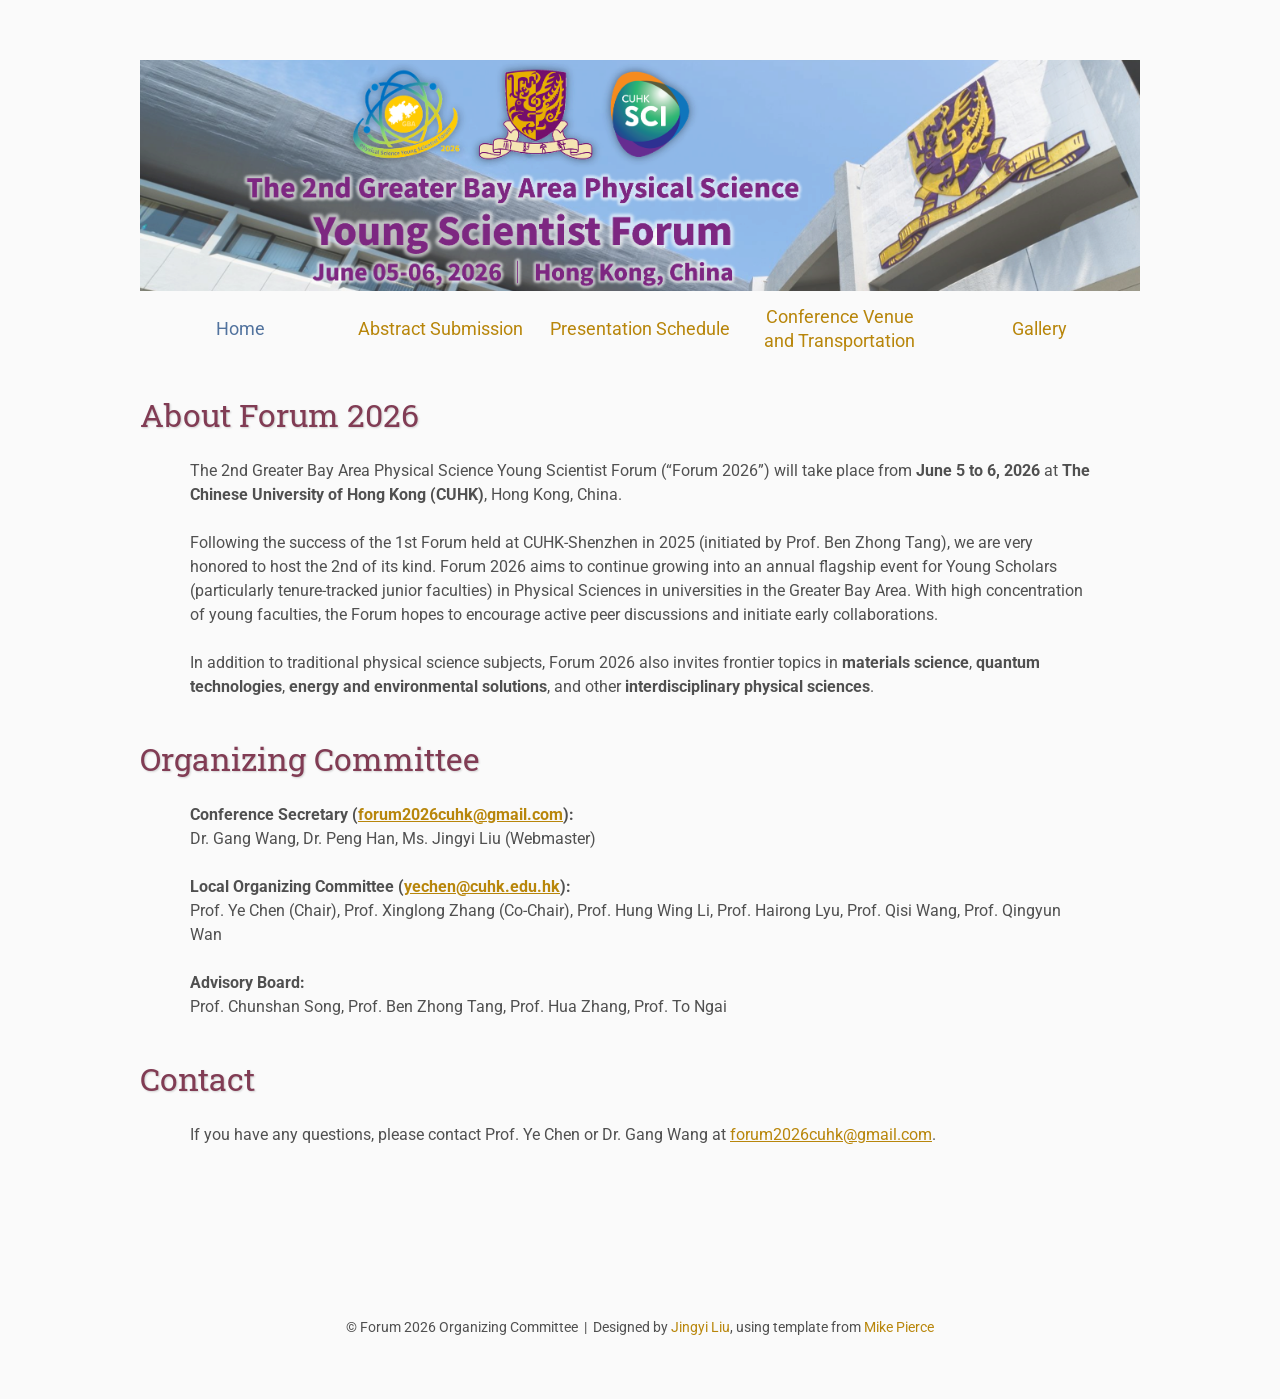
<file: index.html>
<!DOCTYPE html>
<html lang='en'>

<head>
    <base href=".">
    <link rel="shortcut icon" type="image/png" href="assets/favicon.png"/>
    <link rel="stylesheet" type="text/css" media="all" href="assets/main.css"/>
    <meta name="description" content="The 2nd Greater Bay Area Physical Science Young Scientist Forum, June 5-6, 2026, The Chinese University of Hong Kong">
    <meta name="resource-type" content="document">
    <meta name="distribution" content="global">
    <meta name="KeyWords" content="Forum 2026, Greater Bay Area, Physical Science, Young Scientist, CUHK, Hong Kong">
    <title>Forum 2026 &ndash; The 2nd Greater Bay Area Physical Science Young Scientist Forum</title>
</head>

<body>

    <div class="banner">
        <img src="assets/banner.png" alt="Forum 2026 Banner">
    </div>

    <table class="navigation">
        <tr>
            <td class="navigation">
                <a class="current" title="Conference Home Page" href=".">Home</a>
            </td>
            <td class="navigation">
                <a title="Abstract Submission" href="registration">Abstract Submission</a>
            </td>
            <td class="navigation">
                <a title="Presentation Schedule" href="program">Presentation Schedule</a>
            </td>
            <td class="navigation">
                <a title="Conference Venue and Transportation" href="directions">Conference Venue and Transportation</a>
            </td>
            <td class="navigation">
                <a title="Gallery" href="gallery">Gallery</a>
            </td>
        </tr>
    </table>

    <h2>About Forum 2026</h2>
    <p>
        The 2nd Greater Bay Area Physical Science Young Scientist Forum (&ldquo;Forum 2026&rdquo;) will take place from <strong>June 5 to 6, 2026</strong> at <strong>The Chinese University of Hong Kong (CUHK)</strong>, Hong Kong, China.
    </p>
    <p>
        Following the success of the 1st Forum held at CUHK-Shenzhen in 2025 (initiated by Prof. Ben Zhong Tang), we are very honored to host the 2nd of its kind. Forum 2026 aims to continue growing into an annual flagship event for Young Scholars (particularly tenure-tracked junior faculties) in Physical Sciences in universities in the Greater Bay Area. With high concentration of young faculties, the Forum hopes to encourage active peer discussions and initiate early collaborations.
    </p>
    <p>
        In addition to traditional physical science subjects, Forum 2026 also invites frontier topics in <strong>materials science</strong>, <strong>quantum technologies</strong>, <strong>energy and environmental solutions</strong>, and other <strong>interdisciplinary physical sciences</strong>.
    </p>

    <h2>Organizing Committee</h2>
    <p>
        <strong>Conference Secretary (<a href="mailto:forum2026cuhk@gmail.com">forum2026cuhk@gmail.com</a>):</strong><br>
        Dr. Gang Wang, Dr. Peng Han, Ms. Jingyi Liu (Webmaster)
    </p>
    <p>
        <strong>Local Organizing Committee (<a href="yechen@cuhk.edu.hk">yechen@cuhk.edu.hk</a>):</strong><br>
        Prof. Ye Chen (Chair), Prof. Xinglong Zhang (Co-Chair), Prof. Hung Wing Li, Prof. Hairong Lyu, Prof. Qisi Wang, Prof. Qingyun Wan
    </p>
    <p>
        <strong>Advisory Board:</strong><br>
        Prof. Chunshan Song, Prof. Ben Zhong Tang, Prof. Hua Zhang, Prof. To Ngai
    </p>

        <h2>Contact</h2>
    <p>
        If you have any questions, please contact Prof. Ye Chen or Dr. Gang Wang at
        <a href="mailto:forum2026cuhk@gmail.com">forum2026cuhk@gmail.com</a>.
    </p>


    <footer>
        &copy; Forum 2026 Organizing Committee
        &nbsp;|&nbsp; Designed by <a href="https://github.com/liu-jing-yi">Jingyi Liu</a>, using template from <a href="https://github.com/mikepierce">Mike Pierce</a>
    </footer>

</body>
</html>
</file>
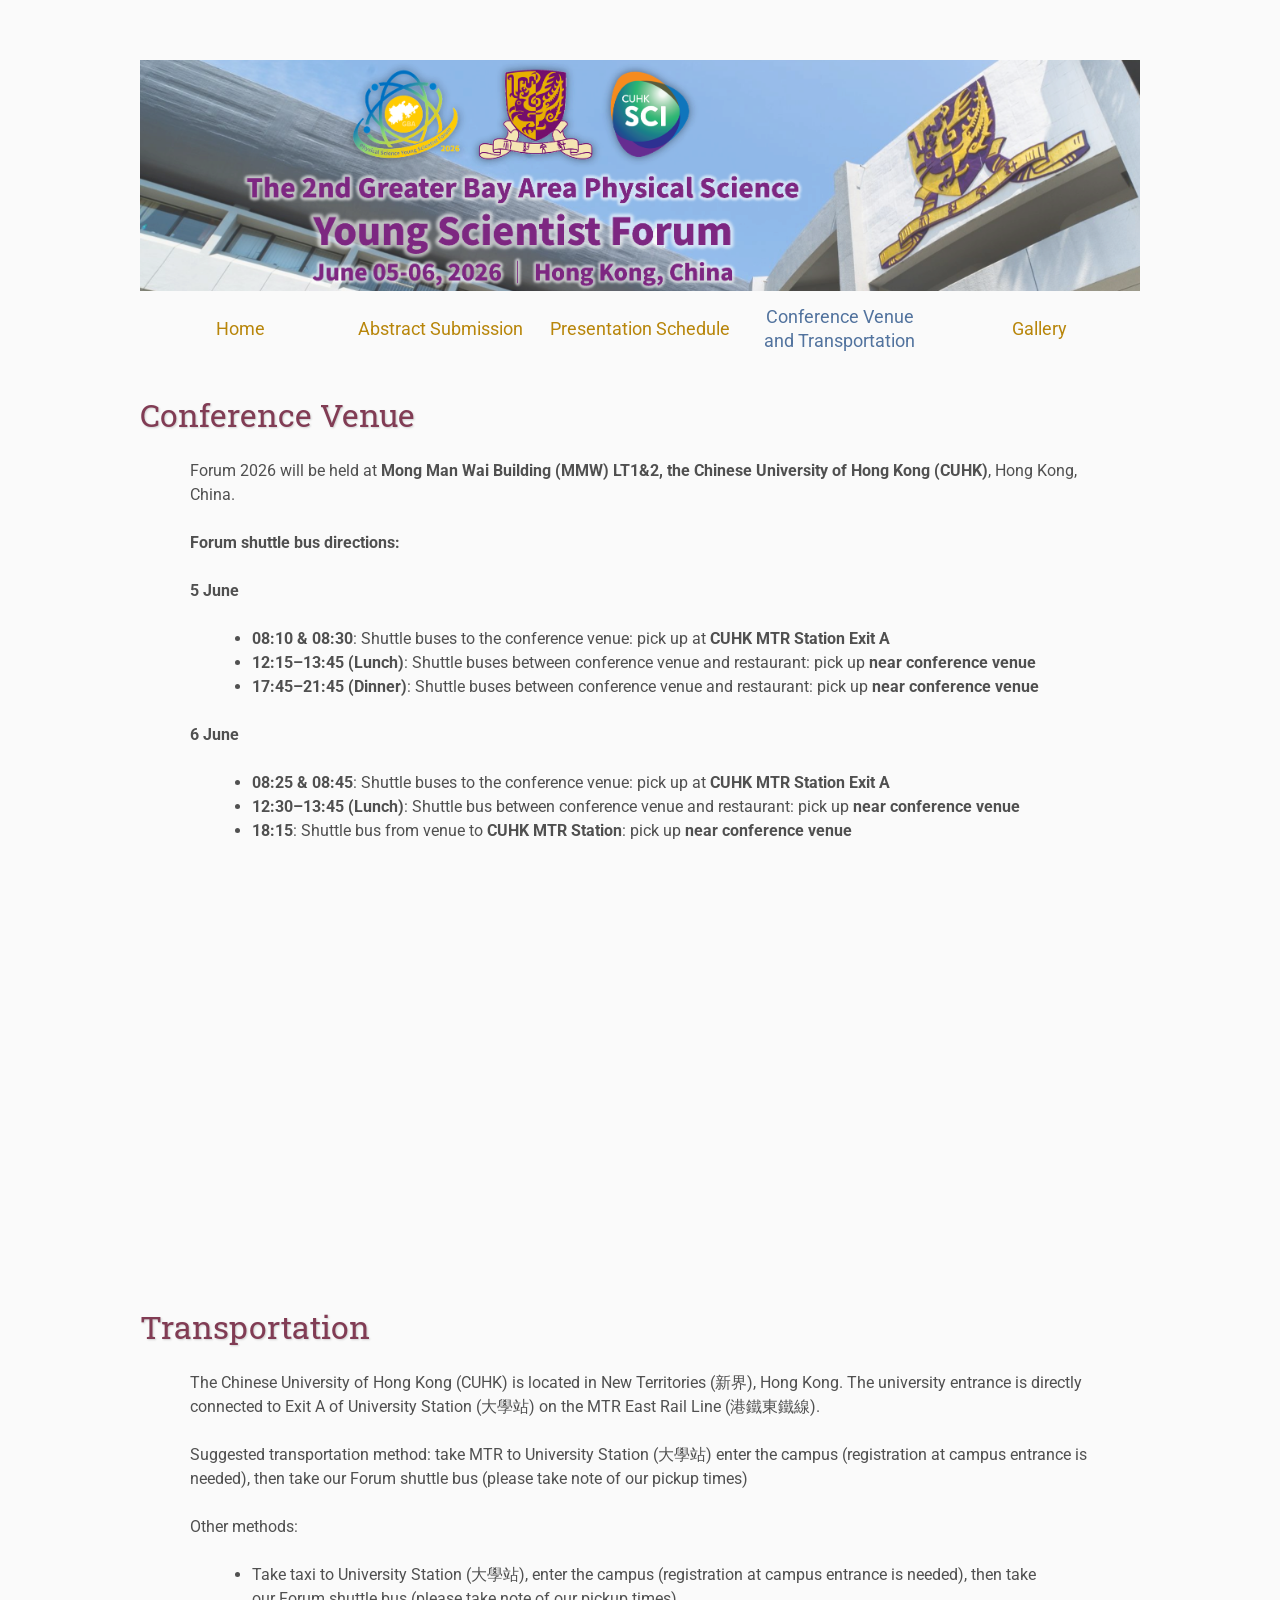
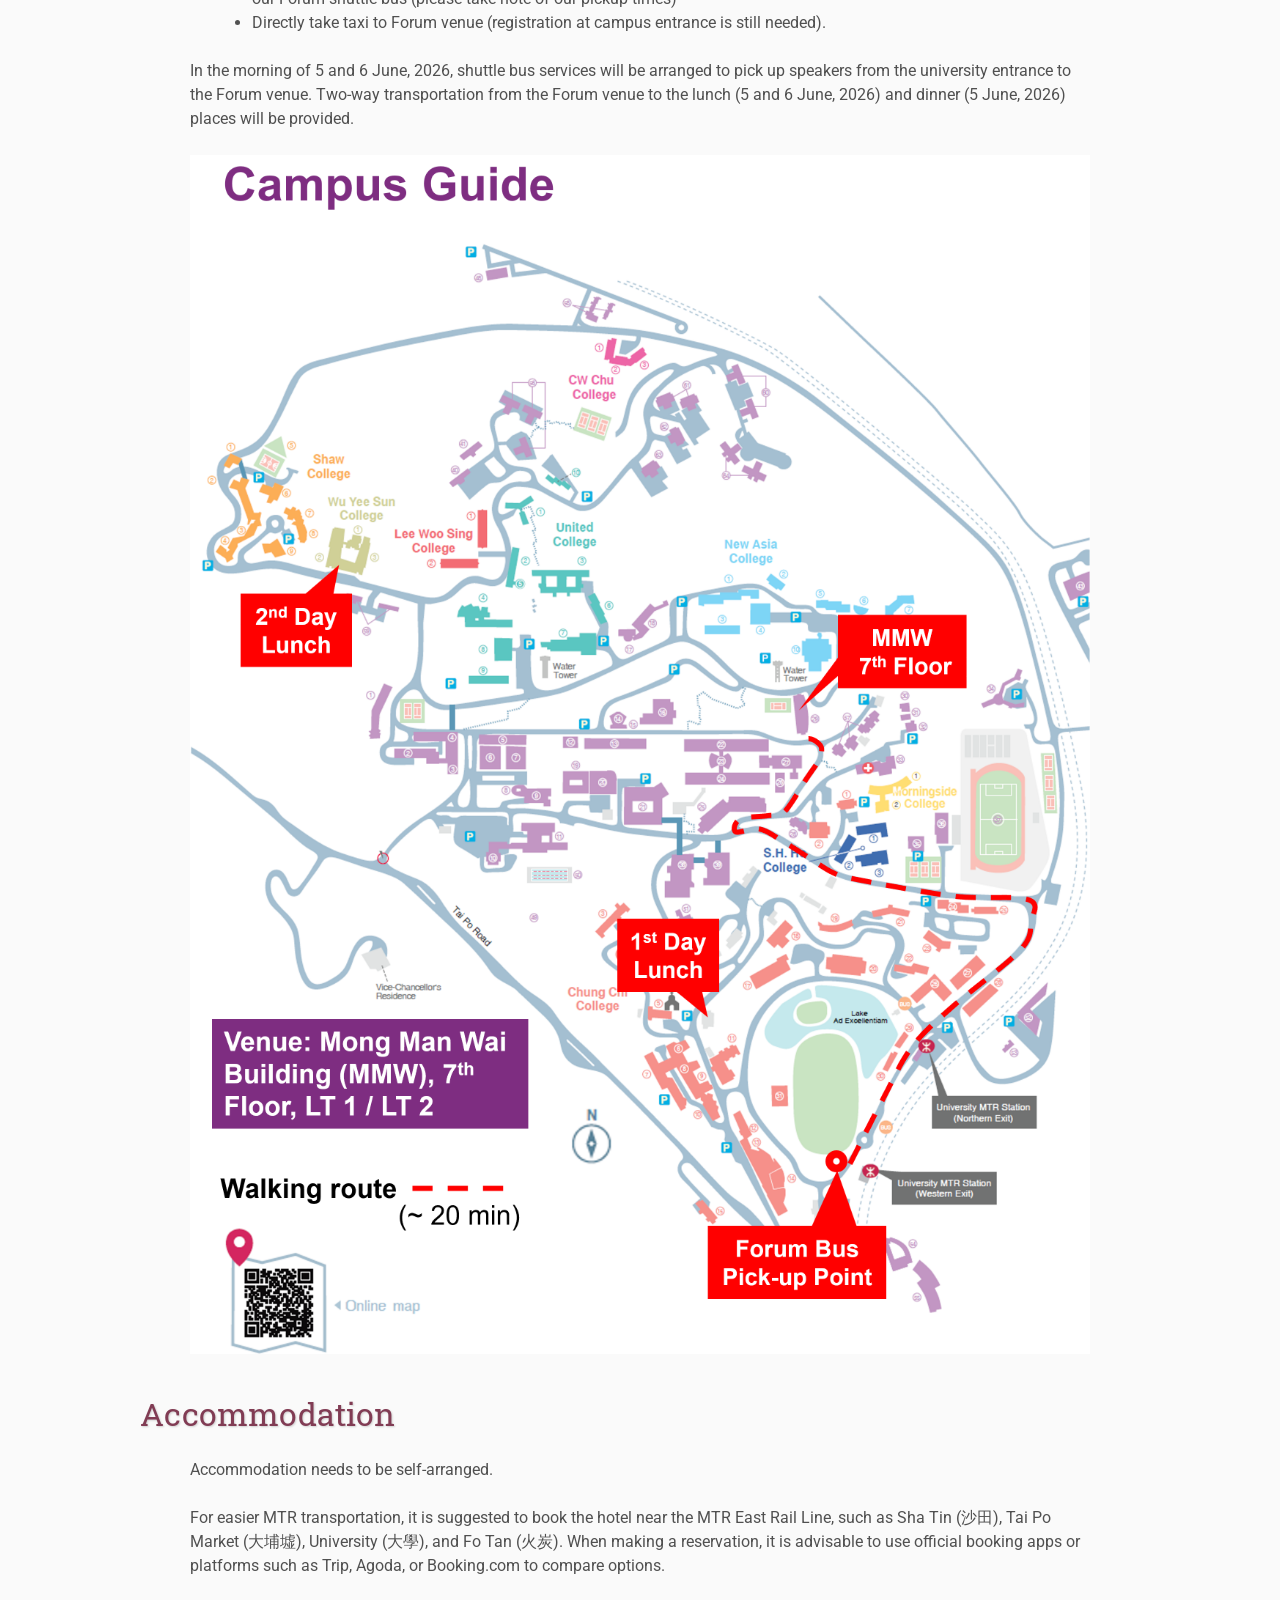
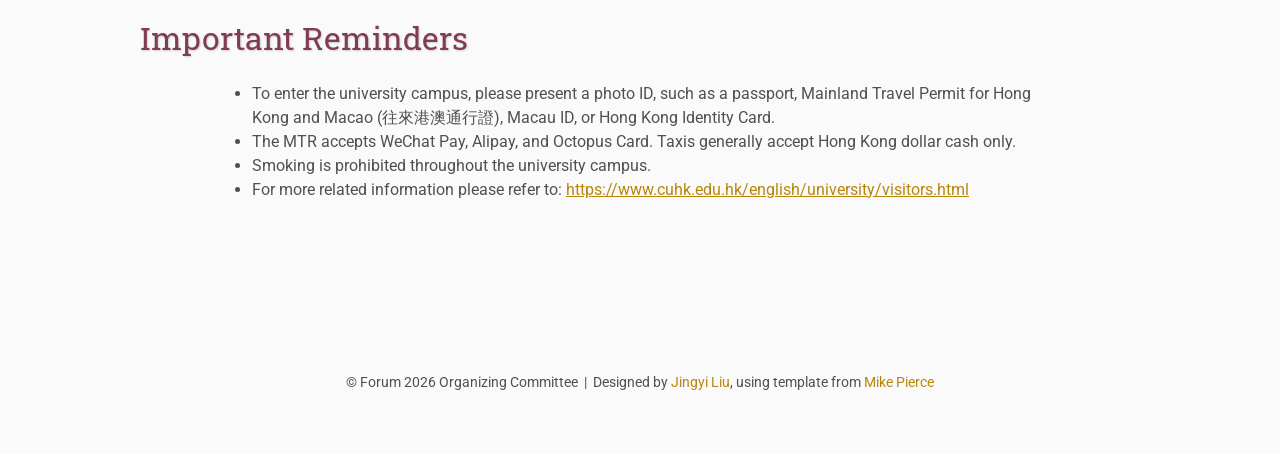
<file: directions/index.html>
<!DOCTYPE html>
<html lang='en'>

<head>
    <meta charset="UTF-8">
    <base href="..">
    <link rel="shortcut icon" type="image/png" href="assets/favicon.png"/>
    <link rel="stylesheet" type="text/css" media="all" href="assets/main.css"/>
    <meta name="description" content="Conference Venue and Transportation for the 2nd Greater Bay Area Physical Science Young Scientist Forum at CUHK">
    <meta name="resource-type" content="document">
    <meta name="distribution" content="global">
    <meta name="KeyWords" content="Forum 2026, Conference Venue and Transportation, CUHK, Hong Kong">
    <title>Conference Venue and Transportation | Forum 2026</title>
</head>

<body>

    <div class="banner">
        <img src="assets/banner.png" alt="Forum 2026 Banner">
    </div>

    <table class="navigation">
        <tr>
            <td class="navigation">
                <a title="Conference Home Page" href=".">Home</a>
            </td>
            <td class="navigation">
                <a title="Abstract Submission" href="registration">Abstract Submission</a>
            </td>
            <td class="navigation">
                <a title="Presentation Schedule" href="program">Presentation Schedule</a>
            </td>
            <td class="navigation">
                <a class="current" title="Conference Venue and Transportation" href="directions">Conference Venue and Transportation</a>
            </td>
            <td class="navigation">
                <a title="Gallery" href="gallery">Gallery</a>
            </td>
        </tr>
    </table>


    <h2>Conference Venue</h2>
    <p>
        Forum 2026 will be held at <strong>Mong Man Wai Building (MMW) LT1&2, the Chinese University of Hong Kong (CUHK)</strong>, Hong Kong, China.
    </p>
    <p><strong>Forum shuttle bus directions:</strong></p>
    <p><strong>5 June</strong></p>
    <ul class="browser-default">
        <li><strong>08:10 &amp; 08:30</strong>: Shuttle buses to the conference venue: pick up at <strong>CUHK MTR Station Exit A</strong></li>
        <li><strong>12:15–13:45 (Lunch)</strong>: Shuttle buses between conference venue and restaurant: pick up <strong>near conference venue</strong></li>
        <li><strong>17:45–21:45 (Dinner)</strong>: Shuttle buses between conference venue and restaurant: pick up <strong>near conference venue</strong></li>
    </ul>
    <p><strong>6 June</strong></p>
    <ul class="browser-default">
        <li><strong>08:25 &amp; 08:45</strong>: Shuttle buses to the conference venue: pick up at <strong>CUHK MTR Station Exit A</strong></li>
        <li><strong>12:30–13:45 (Lunch)</strong>: Shuttle bus between conference venue and restaurant: pick up <strong>near conference venue</strong></li>
        <li><strong>18:15</strong>: Shuttle bus from venue to <strong>CUHK MTR Station</strong>: pick up <strong>near conference venue</strong></li>
    </ul>

    <iframe class="directions" src="https://www.google.com/maps?q=Mong+Man+Wai+Building,+The+Chinese+University+of+Hong+Kong&output=embed"></iframe>

    <h2>Transportation</h2>
    <p>
        The Chinese University of Hong Kong (CUHK) is located in New Territories (新界), Hong Kong. The university entrance is directly connected to Exit A of University Station (大學站) on the MTR East Rail Line (港鐵東鐵線).
    </p>
    <p>
        Suggested transportation method: take MTR to University Station (大學站) enter the campus (registration at campus entrance is needed), then take our Forum shuttle bus (please take note of our pickup times)
    </p>
    <p>
        Other methods:
    </p>
    <ul class="browser-default">
        <li>Take taxi to University Station (大學站), enter the campus (registration at campus entrance is needed), then take our Forum shuttle bus (please take note of our pickup times)</li>
        <li>Directly take taxi to Forum venue (registration at campus entrance is still needed).</li>
    </ul>
    <p>
        In the morning of 5 and 6 June, 2026, shuttle bus services will be arranged to pick up speakers from the university entrance to the Forum venue. Two-way transportation from the Forum venue to the lunch (5 and 6 June, 2026) and dinner (5 June, 2026) places will be provided.
    </p>

    <img class="center" src="assets/map.png" alt="CUHK transportation map">

    <h2>Accommodation</h2>
    <p>
        Accommodation needs to be self-arranged.
    </p>
    <p>
        For easier MTR transportation, it is suggested to book the hotel near the MTR East Rail Line, such as Sha Tin (沙田), Tai Po Market (大埔墟), University (大學), and Fo Tan (火炭). When making a reservation, it is advisable to use official booking apps or platforms such as Trip, Agoda, or Booking.com to compare options.
    </p>

    <h2>Important Reminders</h2>
    <ul class="browser-default">
        <li>To enter the university campus, please present a photo ID, such as a passport, Mainland Travel Permit for Hong Kong and Macao (往來港澳通行證), Macau ID, or Hong Kong Identity Card.</li>
        <li>The MTR accepts WeChat Pay, Alipay, and Octopus Card. Taxis generally accept Hong Kong dollar cash only.</li>
        <li>Smoking is prohibited throughout the university campus.</li>
        <li>For more related information please refer to: <a href="https://www.cuhk.edu.hk/english/university/visitors.html">https://www.cuhk.edu.hk/english/university/visitors.html</a></li>
    </ul>

    <footer>
        &copy; Forum 2026 Organizing Committee
        &nbsp;|&nbsp; Designed by <a href="https://github.com/liu-jing-yi">Jingyi Liu</a>, using template from <a href="https://github.com/mikepierce">Mike Pierce</a>
    </footer>

</body>
</html>
</file>
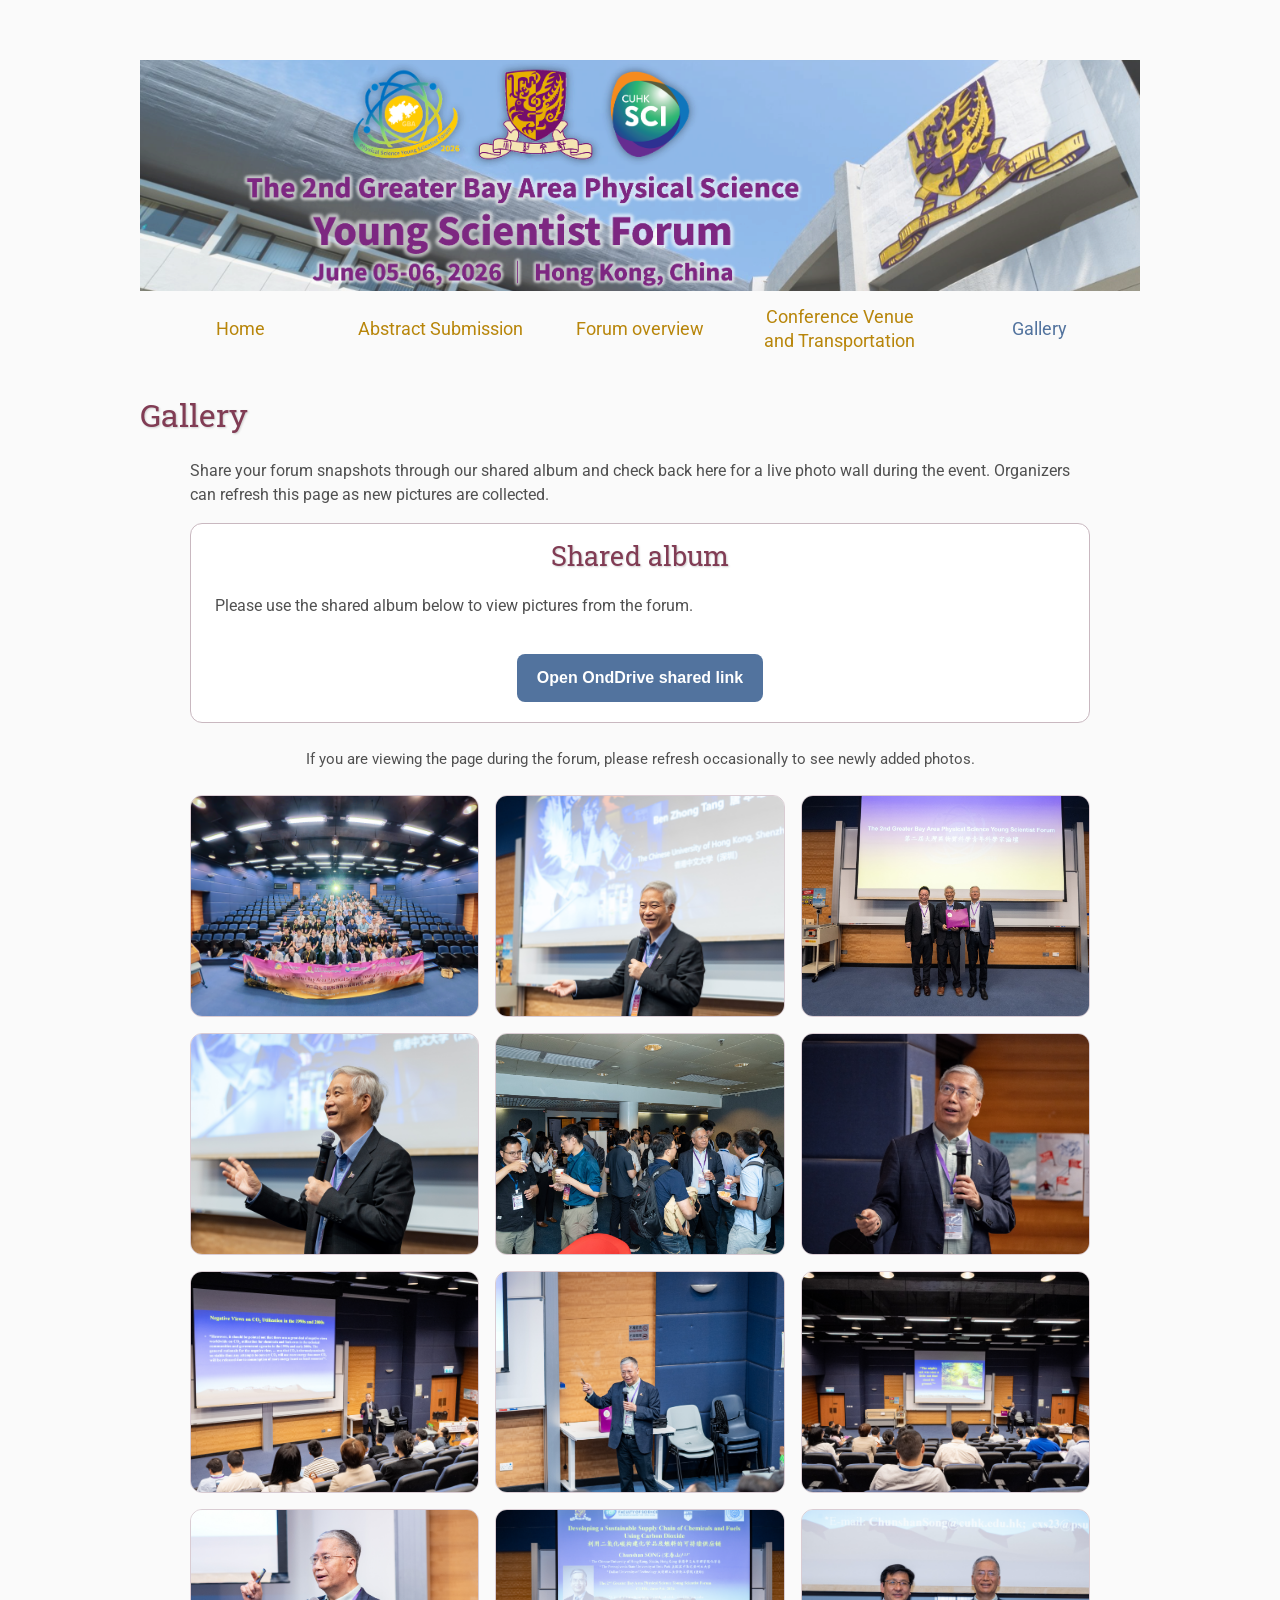
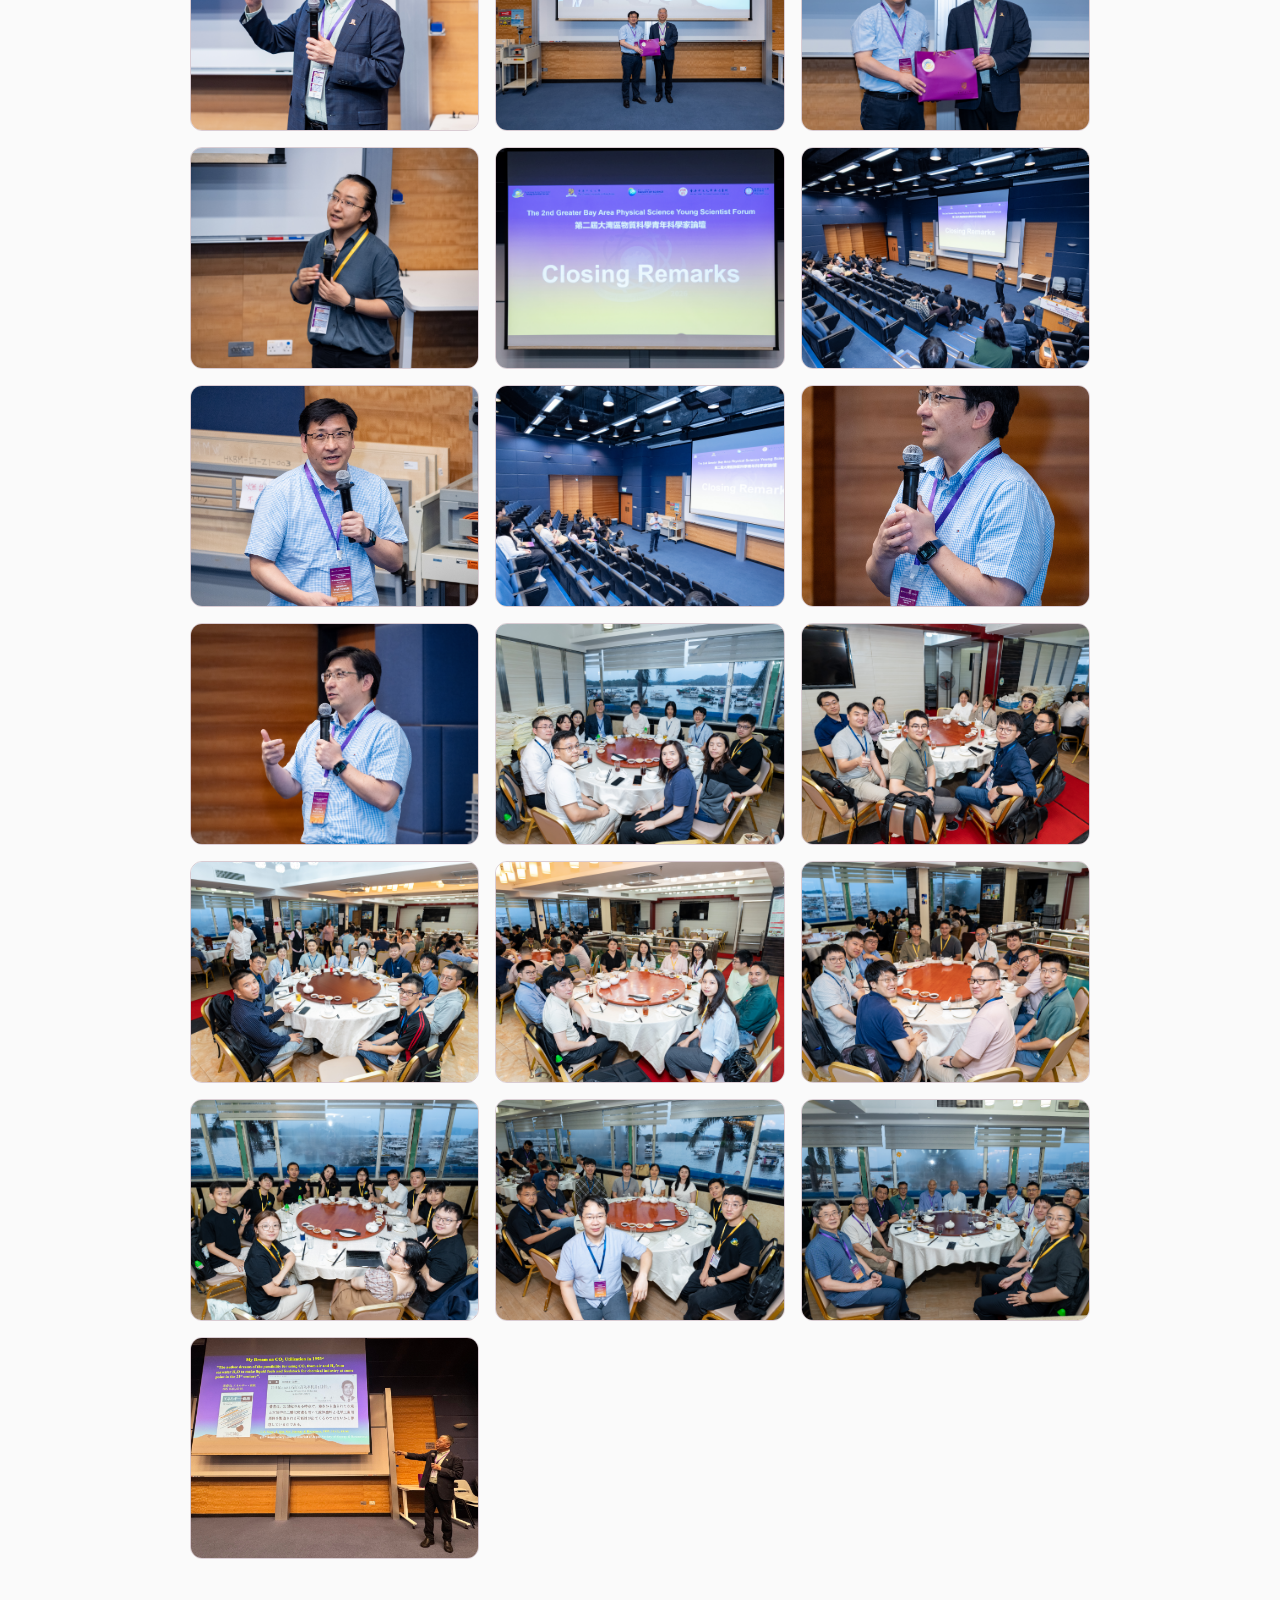
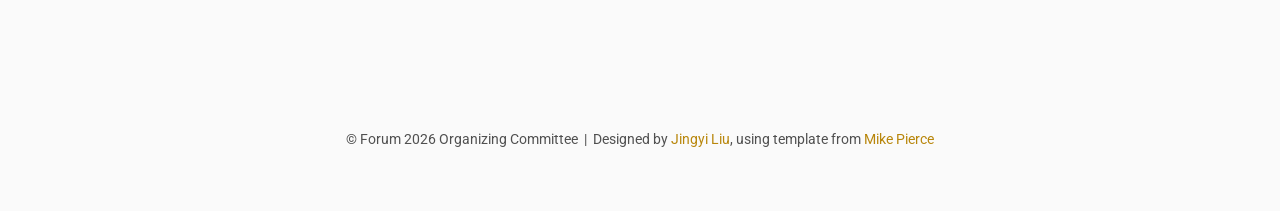
<file: gallery/index.html>
<!DOCTYPE html>
<html lang='en'>

<head>
    <base href="..">
    <link rel="shortcut icon" type="image/png" href="assets/favicon.png"/>
    <link rel="stylesheet" type="text/css" media="all" href="assets/main.css"/>
    <meta name="description" content="Gallery for the 2nd Greater Bay Area Physical Science Young Scientist Forum at CUHK">
    <meta name="resource-type" content="document">
    <meta name="distribution" content="global">
    <meta name="KeyWords" content="Forum 2026, Gallery, CUHK, Hong Kong">
    <title>Gallery | Forum 2026</title>
</head>

<body>

    <div class="banner">
        <img src="assets/banner.png" alt="Forum 2026 Banner">
    </div>

    <table class="navigation">
        <tr>
            <td class="navigation">
                <a title="Conference Home Page" href=".">Home</a>
            </td>
            <td class="navigation">
                <a title="Abstract Submission" href="registration">Abstract Submission</a>
            </td>
            <td class="navigation">
                <a title="Forum overview" href="program">Forum overview</a>
            </td>
            <td class="navigation">
                <a title="Conference Venue and Transportation" href="directions">Conference Venue and Transportation</a>
            </td>
            <td class="navigation">
                <a class="current" title="Gallery" href="gallery">Gallery</a>
            </td>
        </tr>
    </table>

    <h2>Gallery</h2>
    <p class="gallery-intro">
        Share your forum snapshots through our shared album and check back here for a live photo wall during the event.
        Organizers can refresh this page as new pictures are collected.
    </p>

    <div class="gallery-upload">
        <h3>Shared album</h3>
        <p>
            Please use the shared album below to view pictures from the forum.
        </p>
        <a class="gallery-upload-button" href="https://mycuhk-my.sharepoint.com/:f:/g/personal/1155246976_link_cuhk_edu_hk/IgBqdotZXtUrTL0ahVXyLSaCAQnW3FtI_lnoFcE4KHVn2ms?e=xUewuO" target="_blank" rel="noopener noreferrer">
            Open OndDrive shared link
        </a>
    </div>

    <p class="gallery-note">
        If you are viewing the page during the forum, please refresh occasionally to see newly added photos.
    </p>

    <div class="gallery-grid">
        <div class="gallery-card"><img src="assets/album/IMG_00779.JPG" alt="Forum snapshot"></div>
        <div class="gallery-card"><img src="assets/album/IMG_00091_1.JPG" alt="Forum snapshot"></div>
        <div class="gallery-card"><img src="assets/album/IMG_00092_3.JPG" alt="Forum snapshot"></div>
        <div class="gallery-card"><img src="assets/album/IMG_00094_2.JPG" alt="Forum snapshot"></div>
        <div class="gallery-card"><img src="assets/album/IMG_00015_1.JPG" alt="Forum snapshot"></div>
        <div class="gallery-card"><img src="assets/album/IMG_00022.JPG" alt="Forum snapshot"></div>
        <div class="gallery-card"><img src="assets/album/IMG_00036.JPG" alt="Forum snapshot"></div>
        <div class="gallery-card"><img src="assets/album/IMG_00038.JPG" alt="Forum snapshot"></div>
        <div class="gallery-card"><img src="assets/album/IMG_00039.JPG" alt="Forum snapshot"></div>
        <div class="gallery-card"><img src="assets/album/IMG_00043.JPG" alt="Forum snapshot"></div>
        <div class="gallery-card"><img src="assets/album/IMG_00091.JPG" alt="Forum snapshot"></div>
        <div class="gallery-card"><img src="assets/album/IMG_00092.JPG" alt="Forum snapshot"></div>
        <div class="gallery-card"><img src="assets/album/IMG_00592.JPG" alt="Forum snapshot"></div>
        <div class="gallery-card"><img src="assets/album/IMG_00595.JPG" alt="Forum snapshot"></div>
        <div class="gallery-card"><img src="assets/album/IMG_00597.JPG" alt="Forum snapshot"></div>
        <div class="gallery-card"><img src="assets/album/IMG_00599.JPG" alt="Forum snapshot"></div>
        <div class="gallery-card"><img src="assets/album/IMG_00600.JPG" alt="Forum snapshot"></div>
        <div class="gallery-card"><img src="assets/album/IMG_00601.JPG" alt="Forum snapshot"></div>
        <div class="gallery-card"><img src="assets/album/IMG_00602.JPG" alt="Forum snapshot"></div>
        <div class="gallery-card"><img src="assets/album/IMG_00765.JPG" alt="Forum snapshot"></div>
        <div class="gallery-card"><img src="assets/album/IMG_00767.JPG" alt="Forum snapshot"></div>
        <div class="gallery-card"><img src="assets/album/IMG_00769.JPG" alt="Forum snapshot"></div>
        <div class="gallery-card"><img src="assets/album/IMG_00771.JPG" alt="Forum snapshot"></div>
        <div class="gallery-card"><img src="assets/album/IMG_00773.JPG" alt="Forum snapshot"></div>
        <div class="gallery-card"><img src="assets/album/IMG_00774.JPG" alt="Forum snapshot"></div>
        <div class="gallery-card"><img src="assets/album/IMG_00776.JPG" alt="Forum snapshot"></div>
        <div class="gallery-card"><img src="assets/album/IMG_00777.JPG" alt="Forum snapshot"></div>
        <div class="gallery-card"><img src="assets/album/IMG_5204.jpg" alt="Forum snapshot"></div>
    </div>

    <footer>
        &copy; Forum 2026 Organizing Committee
        &nbsp;|&nbsp; Designed by <a href="https://github.com/liu-jing-yi">Jingyi Liu</a>, using template from <a href="https://github.com/mikepierce">Mike Pierce</a>
    </footer>

</body>
</html>
</file>
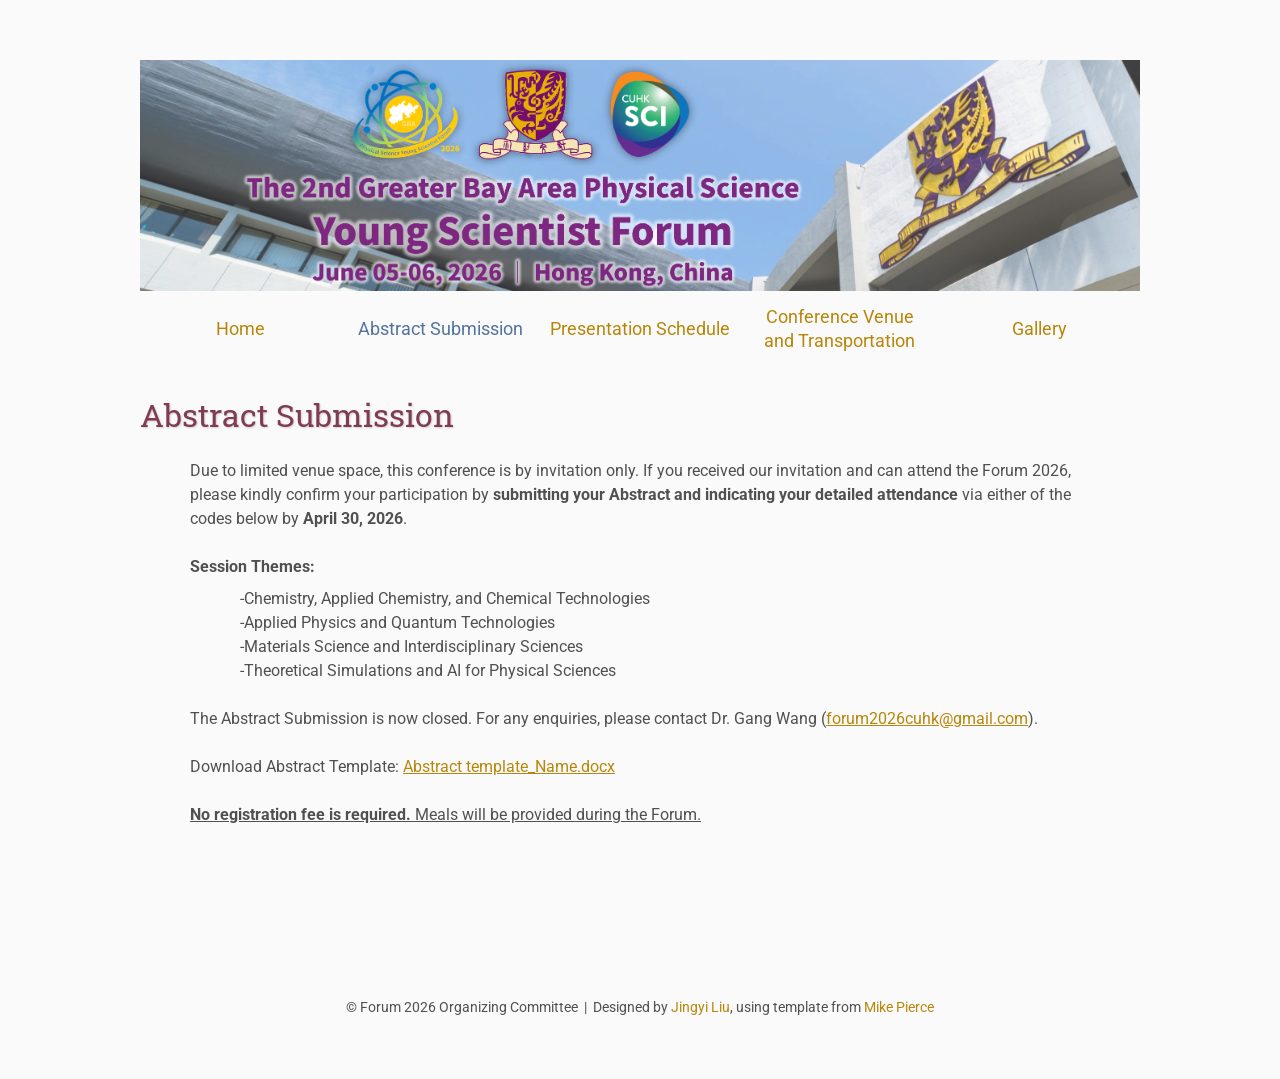
<file: registration/index.html>
<!DOCTYPE html>
<html lang='en'>

<head>
    <base href="..">
    <link rel="shortcut icon" type="image/png" href="assets/favicon.png"/>
    <link rel="stylesheet" type="text/css" media="all" href="assets/main.css"/>
    <meta name="description" content="Abstract Submission for the 2nd Greater Bay Area Physical Science Young Scientist Forum">
    <meta name="resource-type" content="document">
    <meta name="distribution" content="global">
    <meta name="KeyWords" content="Forum 2026, Abstract Submission, Greater Bay Area, Physical Science">
    <title>Abstract Submission | Forum 2026</title>
</head>

<body>

    <div class="banner">
        <img src="assets/banner.png" alt="Forum 2026 Banner">
    </div>

    <table class="navigation">
        <tr>
            <td class="navigation">
                <a title="Conference Home Page" href=".">Home</a>
            </td>
            <td class="navigation">
                <a class="current" title="Abstract Submission" href="registration">Abstract Submission</a>
            </td>
            <td class="navigation">
                <a title="Presentation Schedule" href="program">Presentation Schedule</a>
            </td>
            <td class="navigation">
                <a title="Conference Venue and Transportation" href="directions">Conference Venue and Transportation</a>
            </td>
            <td class="navigation">
                <a title="Gallery" href="gallery">Gallery</a>
            </td>
        </tr>
    </table>

    <h2>Abstract Submission</h2>

    <p>
        Due to limited venue space, this conference is by invitation only. If you received our invitation and can attend the Forum 2026, please kindly confirm your participation by <strong>submitting your Abstract and indicating your detailed attendance</strong> via either of the codes below by <strong>April 30, 2026</strong>.
    </p>
    <p class="session-themes-title">
        <strong>Session Themes:</strong>
    </p>
    <ul class="session-themes-list">
        <li>-Chemistry, Applied Chemistry, and Chemical Technologies</li>
        <li>-Applied Physics and Quantum Technologies</li>
        <li>-Materials Science and Interdisciplinary Sciences</li>
        <li>-Theoretical Simulations and AI for Physical Sciences</li>
    </ul>
    <p>
        The Abstract Submission is now closed. For any enquiries, please contact Dr. Gang Wang (<a href="mailto:forum2026cuhk@gmail.com">forum2026cuhk@gmail.com</a>).
    </p>
    <p>
        Download Abstract Template: <a href="assets/Abstract%20template_Name.docx" download>Abstract template_Name.docx</a>
    <p>
        <u><strong>No registration fee is required.</strong> Meals will be provided during the Forum.</u>
    </p>
    <!--
    <iframe class="registration" src="EMBED LINK FOR GOOGLE FORM HERE"></iframe>
    -->


    <footer>
        &copy; Forum 2026 Organizing Committee
        &nbsp;|&nbsp; Designed by <a href="https://github.com/liu-jing-yi">Jingyi Liu</a>, using template from <a href="https://github.com/mikepierce">Mike Pierce</a>
    </footer>

</body>
</html>
</file>
<file: assets/main.css>
/* main.css */

/* These are the colors and fonts used throughout the webpage.
 * I've listed them here so that a user may easily
 * do a search-and-replace for these to change the site theme.
 *   'Roboto',sans-serif; Font for the title text
 *   'Roboto-Slab',serif; Font for the body text 
 *   #fafafa; Background color of the site
 *   #505050; Foreground (text) color of the site
 *   #52739e; Navy, "Template" in the logo, current page in navigation, special titles in the Program
 *   #b2132e; Reddish, "Conference" in the logo, hover color for links
 *   #813c54; Heading color, titles in the Program
 *   #b8860b; Dark Goldenrod, color for links
 */

@import url('https://fonts.googleapis.com/css?family=Roboto%7CRoboto+Slab');

*{
    border:0;
    font:inherit;
    font-size:1em;
    margin:0;
    padding:0;
    vertical-align:baseline;
}

body{
    background-color: #fafafa;
    background-size: cover;
    background-attachment: fixed;
    color: #505050;
    text-align:left;
    font-family:'Roboto','Noto Sans SC','PingFang SC','Hiragino Sans GB','Microsoft YaHei',sans-serif;
    font-size:1em;
    line-height:1.5em;
    margin: 60px auto;
    width: 1000px;
}

a{color: #b8860b; text-decoration:none;}
a.current{color: #52739e;}
a.current:hover{color: #e82945;}
a:hover{color: #b2132e;}
a:active{color: #e82945;}
h1,h2,h3,h4{clear:left; color: #813c54; margin:1.5em 0em 1em 0em; font-family:'Roboto Slab',serif; text-shadow: 1px 1px 2px #d0d0d0;}
h1{font-size:2.67em;}
h2{font-size:2.00em;}
h3{font-size:1.67em;}
h4{font-size:1.33em;}
p{list-style:none; margin:24px auto 24px auto; padding:0px; width:900px; text-align:left;}
li a, p a {text-decoration:underline; text-decoration-color:#b8860b;}
ul{list-style:none; margin:24px auto 24px auto; padding:0px; width:800px; text-align:left;}
ul.browser-default {
    list-style: disc;
    padding-left: 1.5em;
}
ul li{list-style:none; margin:0px auto 0px auto; padding:0px; text-align:left;}
ul.browser-default li {
    list-style: disc;
    display: list-item;
}
i,em{font-style:italic;}
b,strong{font-weight:bold;}
sup{
    vertical-align: super;
    font-size: 0.8em;
    line-height: 0;
}
sub{
    vertical-align: sub;
    font-size: 0.8em;
    line-height: 0;
}
table{
    width: 1000px;
    margin: 12px auto 24px auto;
    float: center;
    /* UNCOMMENT THIS FOR DEBUGGING THE ALIGNMENT */
    /*border: 1px solid black;*/
}
th,td{
    text-align: left;
    /* UNCOMMENT THIS FOR DEBUGGING THE ALIGNMENT */
    /*border: 1px solid black;*/
}

/* Website Banner */
.banner {position: relative; font-family:'Roboto Slab',serif;}
.banner img{display:block; width:100%; height:auto;}

/* Navigation Links (Home, Registration, etc) */
table.navigation{width:1000px; table-layout:fixed;}
td.navigation{font-size:1.15em; white-space:normal; width:20%; text-align:center; vertical-align:middle; line-height:1.3em; padding:0px 8px 0px 8px;}

/* Sponsor Images */
table.sponsors{width:800px;}
td.sponsor{white-space:nowrap; width:33%; text-align:center; vertical-align:middle; padding:0px 0px 0px 0px;}
td.sponsor img{width: 100%}

/* The Table on the Program Page */
td.room{padding: 4px 12px 4px 4px; width: 90%; vertical-align:bottom; font-size:1.67em; color: #52739e; height:32px;}
td.date{white-space:nowrap; width:130px; text-align:right; vertical-align:top; padding:4px 16px 0px 0px;}
td.title{padding: 4px 12px 4px 4px; width: 90%; vertical-align:top; font-size:1.5em; color: #813c54; height:32px; font-family:'Roboto Slab',serif; text-shadow: 1px 1px 2px #d0d0d0; }
td.title-special{padding: 4px 12px 4px 4px; width: 90%; vertical-align:top; font-size:1.67em; color: #52739e; height:32px; font-family:'Roboto Slab',serif; text-shadow: 1px 1px 2px #d0d0d0;}
td.speaker{padding: 4px 12px 4px 4px; font-style: italic; font-size:1em; max-height:999999px}
td.abstract{padding: 4px 12px 12px 4px; font-size:1em; max-height:999999px}
td.abstract img{display: block; margin: 4px auto 8px auto}
table.plenary{padding-top: 8px; background: #ffffff;}

/* Registration and Directions iframes and Images */
iframe.registration{display:block; margin:1em auto 2em auto; width:700px; height:1400px; border:none;}
table.registration-qr{width:1000px; margin:8px auto 24px auto; table-layout:fixed;}
td.qr{width:50%; text-align:center; vertical-align:top; padding:0 16px;}
.qr-label{margin:0 0 8px 0; text-align:center;}
img.qr-code{display:block; width:220px; height:220px; max-width:100%; margin:0 auto; object-fit:contain;}
.qr-link{margin:10px auto 0 auto; width:100%; max-width:440px; text-align:center;}
.qr-link a{display:block; white-space:normal; overflow-wrap:anywhere; word-break:break-word; line-height:1.35em; text-decoration:underline; text-decoration-color:#b8860b;}
.submission-callout{text-align:center; color:#813c54;}
.session-themes-title{margin-bottom:8px;}
.session-themes-list{margin-top:0;}
iframe.directions{display:block; margin:1em auto 2em auto; width:800px; height:400px; border:none;}
.sheet-tabs{display:flex; flex-wrap:wrap; width:900px; max-width:100%; margin:0 auto 18px auto;}
.sheet-tab{flex:1 1 0; min-width:0; cursor:pointer; border:1px solid #c9b8c0; border-bottom:none; border-right:none; background:#ffffff; color:#813c54; padding:8px 12px; border-radius:0; font-family:Arial,sans-serif; font-weight:bold;}
.sheet-tab:first-child{border-radius:8px 0 0 0;}
.sheet-tab:last-child{border-right:1px solid #c9b8c0; border-radius:0 8px 0 0;}
.sheet-tab:hover{color:#b2132e;}
.sheet-tab.active{background:#813c54; color:#ffffff; border-color:#813c54;}
.sheet-panels{width:900px; max-width:100%; margin:0 auto;}
.sheet-panel{margin:0 auto 24px auto;}
.sheet-panel[hidden]{display:none;}
img.center{display:block; width:900px; max-width:100%; height:auto; margin:1em auto 2em auto;}
img.program-overview{display:block; width:100%; margin:1em auto 2em auto;}
p.program-note{width:100%; margin:0 auto 24px auto;}

/* Gallery Page */
.gallery-intro{width:900px; margin:24px auto 16px auto;}
.gallery-upload{width:900px; margin:0 auto 24px auto; padding:20px 24px; border:1px solid #c9b8c0; border-radius:12px; background:#ffffff; text-align:center; box-sizing:border-box;}
.gallery-upload h3{margin-top:0;}
.gallery-upload-button{display:inline-block; margin:12px auto 0 auto; padding:12px 20px; border-radius:8px; background:#52739e; color:#ffffff; font-family:Arial,sans-serif; font-weight:bold; text-decoration:none;}
.gallery-upload-button:hover{background:#b2132e; color:#ffffff;}
.gallery-note{width:900px; margin:0 auto 24px auto; text-align:center; font-size:0.95em;}
.gallery-grid{width:900px; margin:0 auto 24px auto; display:grid; grid-template-columns:repeat(auto-fit, minmax(220px, 1fr)); gap:16px;}
.gallery-card{border:1px solid #d9ccd3; border-radius:12px; background:#ffffff; overflow:hidden;}
.gallery-card img{display:block; width:100%; height:220px; object-fit:cover;}
.gallery-card p{width:auto; margin:0; padding:12px 14px;}
.gallery-empty{padding:24px 18px; min-height:220px; display:flex; flex-direction:column; justify-content:center; align-items:center; text-align:center; color:#813c54; background:#fcf8fa;}

/* Flyer Images */
table.flyers{width:800px;}
td.flyer{white-space:nowrap; width:50%; text-align:center; vertical-align:middle; padding:0px 0px 0px 0px;}
td.sponsor img{width: 100%}

footer{font-size:0.875em; margin-top:12em; text-align:center;}

/* My hacky way of making the site mobile-friendly */
@media only screen and (max-width: 1100px) {
    h2{font-size:3.00em;}
    p{font-size:1.5em; line-height:1.5em;}
    th,td,tr{font-size:1.5em; line-height:1.5em;}
    table.registration-qr{width:100%; max-width:1000px;}
    img.qr-code{width:260px; height:260px;}
    td.date{font-size:1em; padding-top:0.5em;}
    td.navigation{font-size:1.1em; padding:0px 10px 0px 10px;}
    table.footer{font-size:0.33em;}
}
</file>
